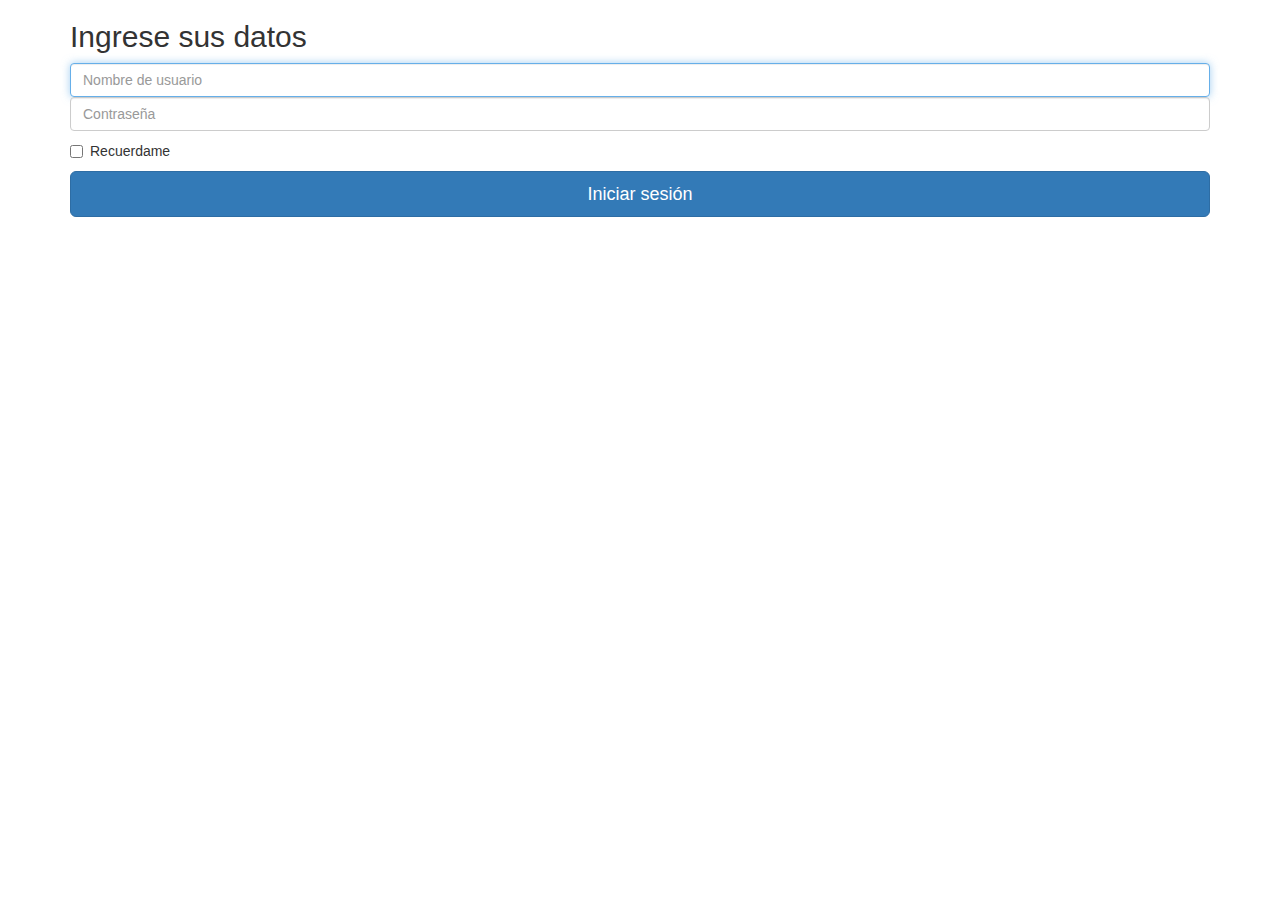
<file: Log in.html>
<!DOCTYPE html>
<html lang="es">
<head>
  <title>Iniciar sesión</title>
  <meta charset="UTF-8">
  <meta name="viewport" content="width=device-width, initial-scale=1">
   <link rel="stylesheet" href="https://maxcdn.bootstrapcdn.com/bootstrap/3.3.7/css/bootstrap.min.css">
   <script src="https://ajax.googleapis.com/ajax/libs/jquery/3.2.0/jquery.min.js"></script>
   <script src="https://maxcdn.bootstrapcdn.com/bootstrap/3.3.7/js/bootstrap.min.js"></script>

 </head>
<body>
  <div class="container">
    <form class="form-signin">
      <h2 class="form-signin-heading">Ingrese sus datos</h2>
      <label for="inputUsername" class="sr-only">Nombre de usuario</label>
      <input type="username" id="inputUsername" class="form-control" placeholder="Nombre de usuario" required autofocus>
      <label for="inputPassword" class="sr-only">Contraseña</label>
      <input type="password" id="inputPassword" class="form-control" placeholder="Contraseña" required>
      <div class="checkbox">
        <label>
          <input type="checkbox" value="remember-me"> Recuerdame
        </label>
      </div>
      <button class="btn btn-lg btn-primary btn-block" type="submit">Iniciar sesión</button>
    </form>
  </div>
</body>
</html>
</file>
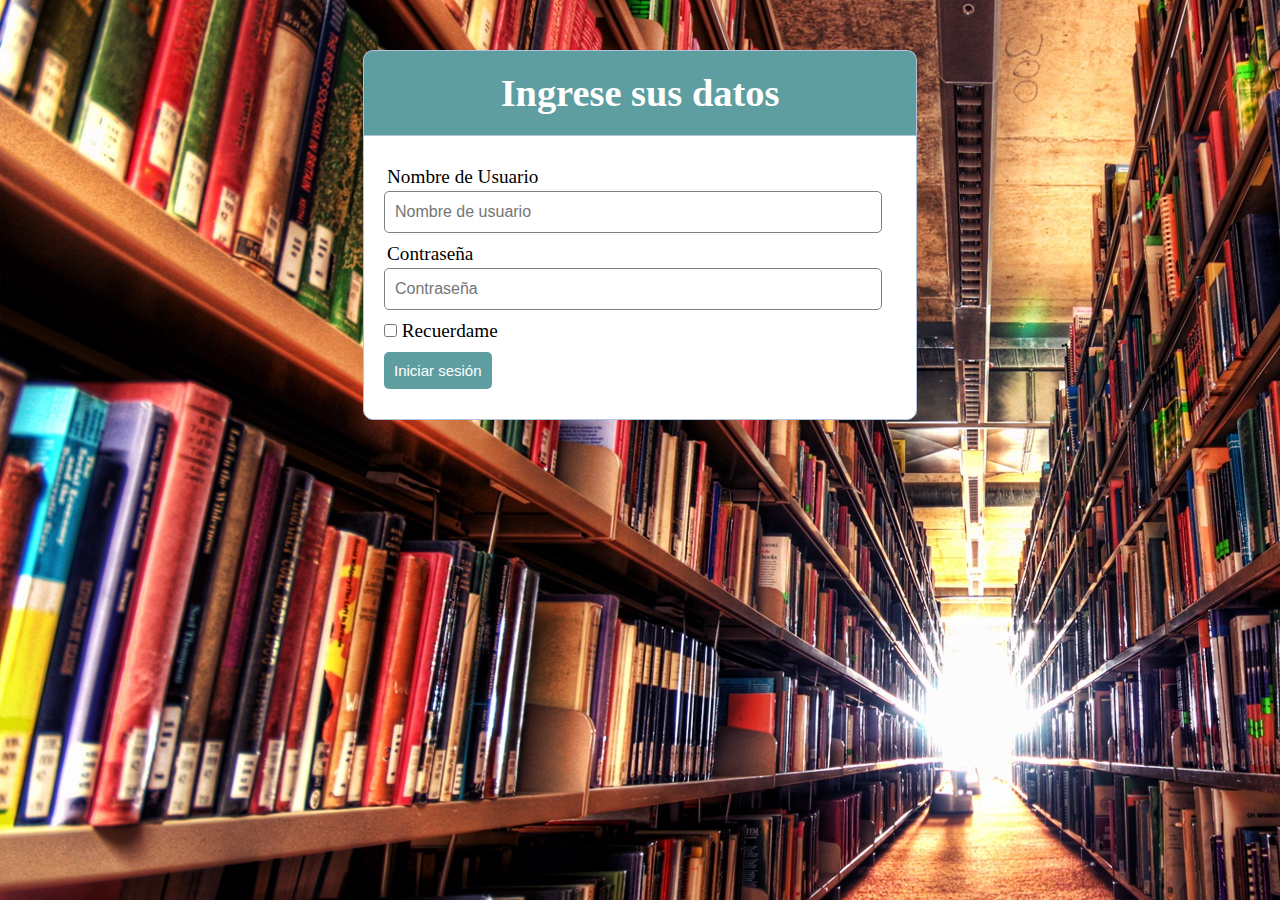
<file: Login.html>
<!DOCTYPE html>
<html lang="es">
<head>
	<title>Iniciar sesión</title>
	<meta charset="UTF-8">
	<meta name="viewport" content="width=device-width, initial-scale=1">
	<link rel="stylesheet" href="css/usuario.css">

</head>
<body background="img/fondo.jpg">
	<div class="header">
		<h1>Ingrese sus datos</h1>
	</div>
	<form name="Inicio sesión" method="POST">
		<div class="input-group">
			<label>Nombre de Usuario</label>
			<input type="text" id="inputUsername" class="form-control" placeholder="Nombre de usuario" value="">
		</div>
		<div class="input-group">
			<label>Contraseña</label>
			<input type="password" id="inputPassword" class="form-control" placeholder="Contraseña">
		</div>
		<div class="checkbox">
			<label>
				<input type="checkbox" value="remember-me"> Recuerdame
			</label>
		</div>
		<div class="input-group">
			<button class="btn btn-primary" type="submit">Iniciar sesión</button>
		</div>
	</form>
</body>
</html>
</file>
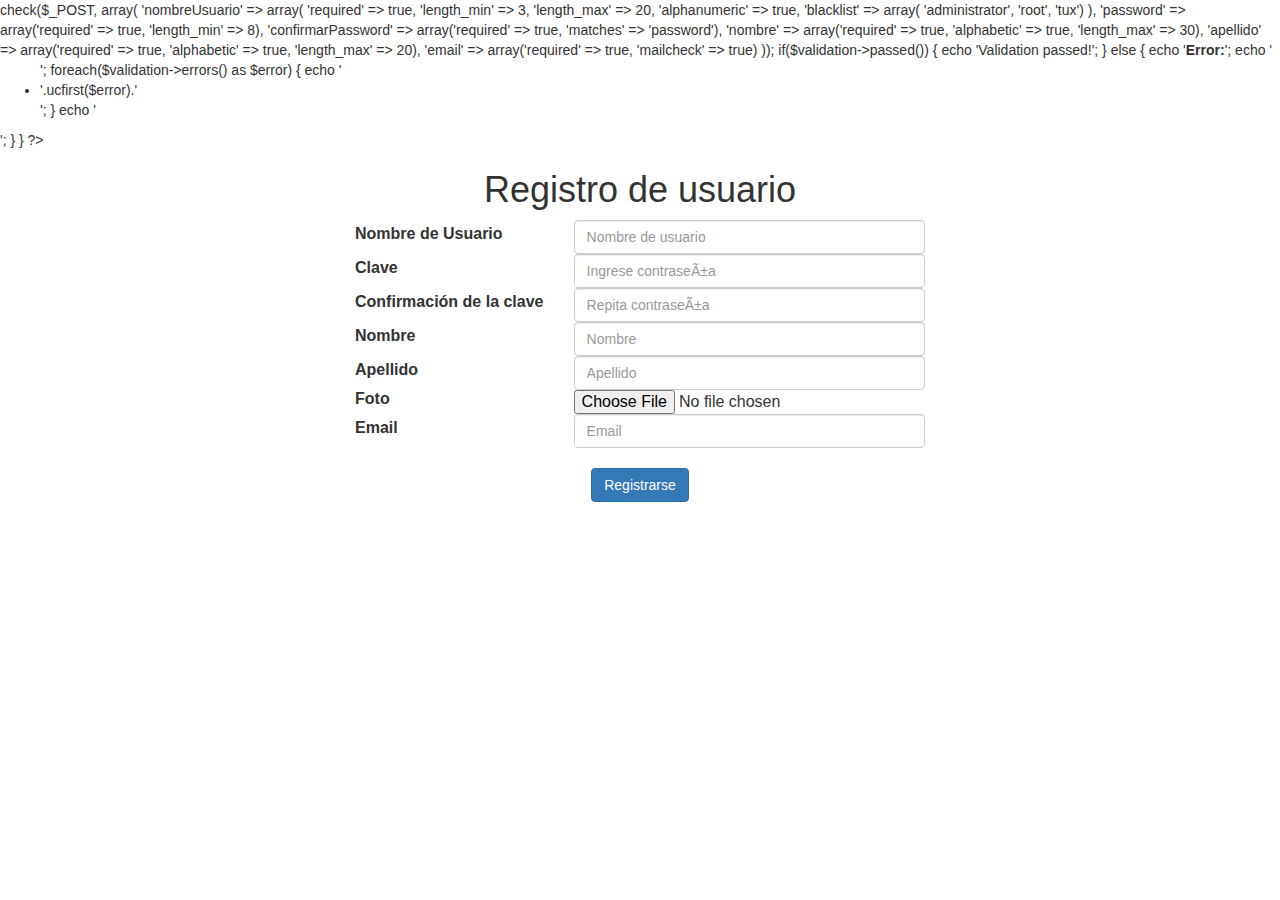
<file: Tests/usuario.html>
<?php
if(!empty($_POST)) {
    require("classes/validate_user.php");
    $validate = new Validate();
    $validation = $validate->check($_POST, array(
        'nombreUsuario' => array(
            'required' => true,
            'length_min' => 3,
            'length_max' => 20,
            'alphanumeric' => true,
            'blacklist' => array(
                'administrator',
                'root',
                'tux')
        ),
        'password' => array('required' => true, 'length_min' => 8),
        'confirmarPassword' => array('required' => true, 'matches' => 'password'),
        'nombre' => array('required' => true, 'alphabetic' => true, 'length_max' => 30),
        'apellido' => array('required' => true, 'alphabetic' => true, 'length_max' => 20),
        'email' => array('required' => true, 'mailcheck' => true)
    ));
    if($validation->passed()) {
        echo 'Validation passed!';
    }
    else {
        echo '<b>Error:</b>';
        echo '<ul>';
        foreach($validation->errors() as $error)
        {
            echo '<li>'.ucfirst($error).'</li>';
        }
        echo '</ul>';
    }
}
?>

<html>
<head>
  <title>Registro de Usuario</title>
  <meta charset="UTF-8">
  <meta name="viewport" content="width=device-width, initial-scale=1">
  <link rel="stylesheet" href="https://maxcdn.bootstrapcdn.com/bootstrap/3.3.7/css/bootstrap.min.css">
  <script src="https://ajax.googleapis.com/ajax/libs/jquery/3.2.0/jquery.min.js"></script>
  <script src="https://maxcdn.bootstrapcdn.com/bootstrap/3.3.7/js/bootstrap.min.js"></script>
</head>
<body>
  <div class="container">
    <center>
      <form class="form-signup" method="POST">
        <h1 style="text-align:center;">Registro de usuario</h1>
        <form name="Registro" action="registrar.php" method="POST">
          <table width="50%" cellspacing="10" cellpadding="10">
            <tr>
              <td><label>Nombre de Usuario</label> </td>
              <td><input type="text" name="nombreUsuario"  class="form-control" placeholder="Nombre de usuario" ></td>
            </tr>
            <tr>
              <td><label>Clave</label></td>
              <td><input type="password" class="form-control"  class="form-control" placeholder="Ingrese contraseña" name="password"></td>
            </tr>
            <tr>
              <td><label>Confirmaci&oacuten de la clave</label></td>
              <td><input type="password" placeholder="Repita contraseña" class="form-control"  name="confirmarPassword" autocomplete="new-password"></td>
            </tr>
            <tr>
              <td><label>Nombre</label> </td>
              <td><input type="text" name="nombre" class="form-control"  placeholder="Nombre" ></td>
            </tr>
            <tr>
              <td><label>Apellido</label></td>
              <td><input type="text" name="apellido"  class="form-control" placeholder="Apellido" ></td>
            </tr>
            <tr>
              <td><label>Foto</label></td>
              <td><input type="file" name="Foto" class="form-control-file" accept="image/*" ></td>
            </tr>
            <tr>
              <td><label>Email</label></td>
              <td><input type="email" name="email" class="form-control"  value="" placeholder="Email" ></td>
            </tr>
          </table>
          <br>
          <button type="submit" value="Submit" class="btn btn-primary">Registrarse</button>
        </form>
      </form>
    </center>
  </div>
</body>
</html>
</file>
<file: css/usuario.css>
* { margin: 0px; padding: 0px; }
body {
	font-size: 120%;
}
.header {
	width: 40%;
	margin: 50px auto 0px;
	color: white;
	background: #5F9EA0;
	text-align: center;
	border: 1px solid #B0C4DE;
	border-bottom: none;
	border-radius: 10px 10px 0px 0px;
	padding: 20px;
}
form, .content {
	width: 40%;
	margin: 0px auto;
	padding: 20px;
	border: 1px solid #B0C4DE;
	background: white;
	border-radius: 0px 0px 10px 10px;
}
.input-group {
	margin: 10px 0px 10px 0px;
}
.input-group label {
	display: block;
	text-align: left;
	margin: 3px;
}
.input-group input {
	height: 30px;
	width: 93%;
	padding: 5px 10px;
	font-size: 16px;
	border-radius: 5px;
	border: 1px solid gray;
}
#user_type {
	height: 40px;
	width: 98%;
	padding: 5px 10px;
	background: white;
	font-size: 16px;
	border-radius: 5px;
	border: 1px solid gray;
}
.btn {
	padding: 10px;
	font-size: 15px;
	color: white;
	background: #5F9EA0;
	border: none;
	border-radius: 5px;
}
.error {
	width: 92%; 
	margin: 0px auto; 
	padding: 10px; 
	border: 1px solid #a94442; 
	color: #a94442; 
	background: #f2dede; 
	border-radius: 5px; 
	text-align: left;
}
.success {
	color: #3c763d; 
	background: #dff0d8; 
	border: 1px solid #3c763d;
	margin-bottom: 20px;
}
.profile_info img {
	display: inline-block; 
	width: 50px; 
	height: 50px; 
	margin: 5px;
	float: left;
}
.profile_info div {
	display: inline-block; 
	margin: 5px;
}
.profile_info:after {
	content: "";
	display: block;
	clear: both;
}
</file>
